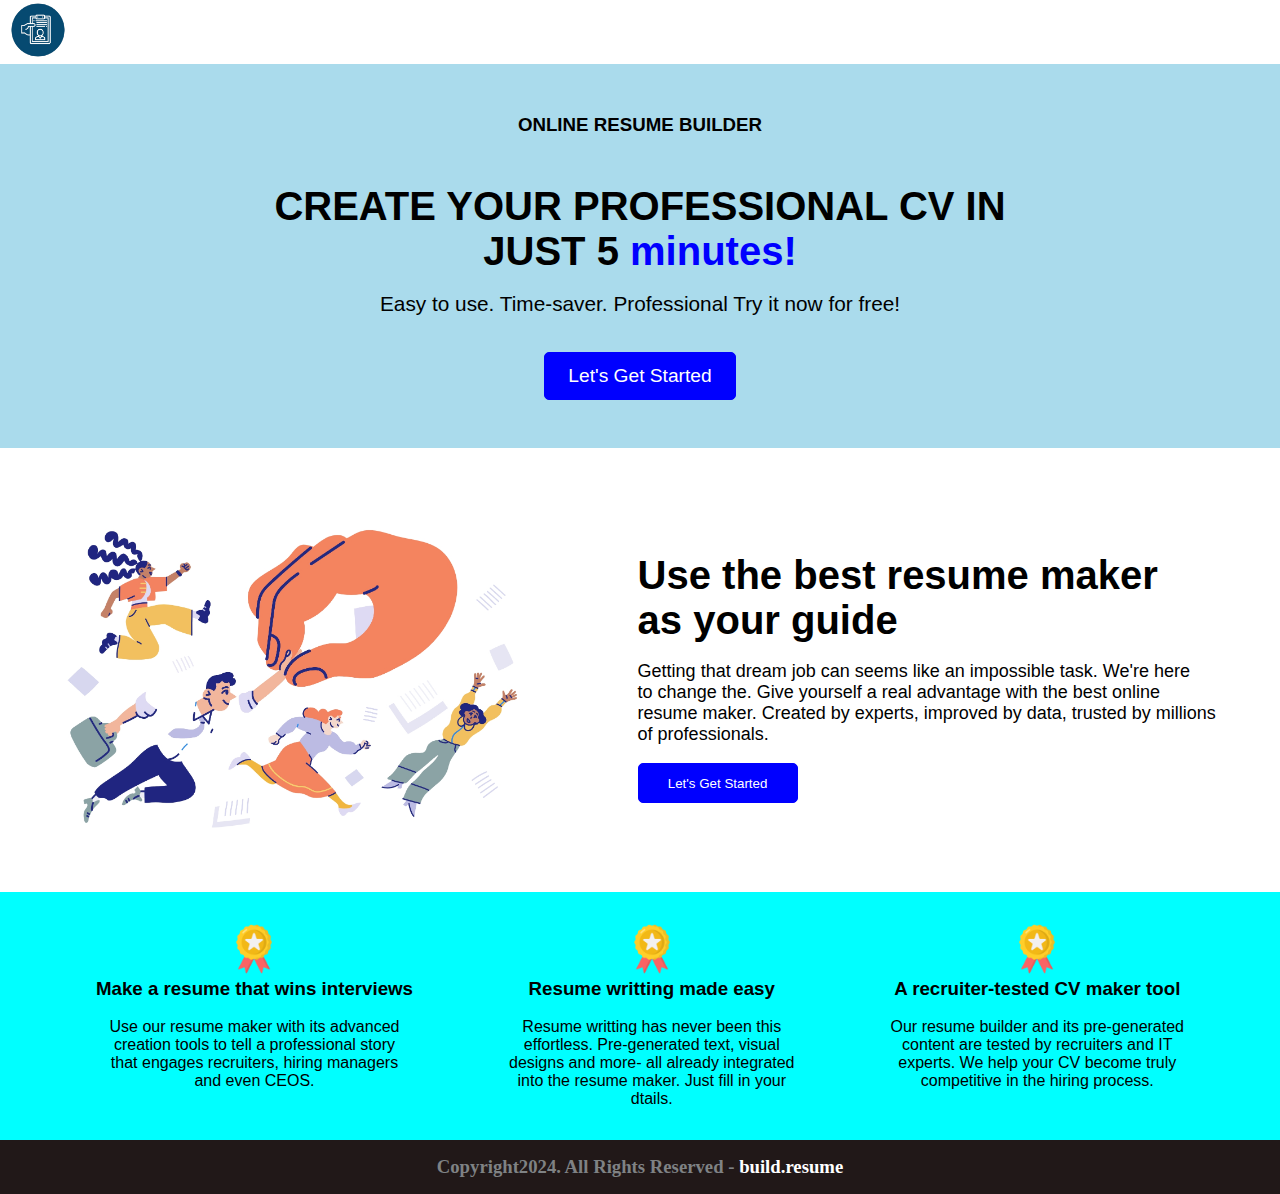
<file: index.html>
<!DOCTYPE html>
 <html lang="en">
 <head>
    <meta charset="UTF-8">
    <meta name="viewport" content="width=device-width, initial-scale=1.0">
    <title>Resume Builder</title>
    <link rel="stylesheet" href="./index.css">
 </head>
 <body>

<!-------------------------------------------------------------------Navbar------------------------------------------------------------------>

     

    <div className="top">
      
          <img src="./Images/ResumeSymbol.png" alt="" height="60">

    </div>
 

<!-- ----------------------------------------------------------------Home-Page--------------------------------------------------------------->

    <div class="HomePage">

        <div class="intro">
          <br />
          <h3>ONLINE RESUME BUILDER</h3>
          <h1>CREATE YOUR PROFESSIONAL CV IN  <br />JUST 5 <span>minutes!</span> </h1> <br />
          <p>Easy to use. Time-saver. Professional Try it now for free!</p>
          <br />
          <br />
          <a href="./Application.html">  <button id='bt1'>Let's Get Started</button> </a>
        </div>    

    </div>

<!-- ----------------------------------------------------------------Middle-Page---------------------------------------------------------->    

   

<div class="middlePage">

      <div class="mp">
            <img src="./Images/manPic.jpeg" alt="" height="300">

            <br />
            <br />

                <div class="mIntro">
                    <h1>Use the best resume maker <br /> as your guide</h1> <br />
                    <p>Getting that dream job can seems like an impossible task. We're here <br />
                        to change the. Give yourself a real advantage with the best online  <br />
                        resume maker. Created by experts, improved by data, trusted by millions <br /> of professionals.
                     </p> 
                     <br />
                   <a href="./Application.html">  <button id='bt2'>Let's Get Started</button> </a>
                </div>

      </div>

</div>

<!-- ----------------------------------------------------------------Navbar------------------------------------------------------------------>
 
 
  <div class="thirdPage">

          <div class="tp">

                 <div class="t1">
                      <img src="./Images/Batch.png" alt="" height="50">
                       <h3>Make a resume that wins interviews</h3> <br />
                       <p>Use our resume maker with its advanced <br /> 
                          creation tools to tell a professional story <br />
                          that engages recruiters, hiring managers <br />
                          and even CEOS.
                       </p>
                 </div>

                  <br /> 
                  <br />

                 <div class="t2">
                       <img src="./Images/Batch.png" alt="" height="50">
                        <h3>Resume writting made easy</h3> 
                        <br />
                        <p>Resume writting has never been this <br />
                           effortless. Pre-generated text, visual <br />
                           designs and more- all already integrated <br />
                           into the resume maker. Just fill in your <br />
                           dtails.
                        </p>
                 </div>

                 <br />
                 <br />

                <div class="t3">
                   <img src="./Images/Batch.png" alt="" height="50">
                   <h3>A recruiter-tested CV maker tool</h3>
                   <br />
                   <p>Our resume builder and its pre-generated <br />
                      content are tested by recruiters and IT <br />
                      experts. We help your CV become truly <br />
                      competitive in the hiring process.
                  </p>
                </div>

          </div>
         

  </div>
       
<!-- --------------------------------------------------------------Last-Page----------------------------------------------------------------->
 
 
    <div class="lastpage">

      <h3>Copyright2024. All Rights Reserved - <span>build.resume</span> </h3>
 
    </div>


<!-------------------------------------------------------------------End--------------------------------------------------------------------->
                 
    

    
 </body>
 </html>
</file>
<file: index.css>
*{
    padding: 0;
    margin: 0;
}
 

 /*------------------------------------------------------------------Home-Page---------------------------------------------------------------*/

 .HomePage{
  
    padding-top: 2rem;
    padding-bottom: 3rem;
    padding-left: 2rem;
    padding-right: 2rem;
    text-align: center ;
    background-color: rgb(170, 219, 236);
    font-family:'Segoe UI', Tahoma, Geneva, Verdana, sans-serif ;
      
 }
 
 .HomePage .intro h1 {
    margin-top: 3rem;
    font-size: 250%; 
 }

 .HomePage .intro h1 span {
    color: blue;
 }

 .HomePage .intro p {
      font-size: 130%;
           
}
 .HomePage .intro #bt1 {

    height: 3rem;
    width: 12rem;
    font-size: larger;
    background-color: blue;
    color: white;
    border: 1px solid blue;
    border-radius: 5px;
    cursor: pointer;
 }
 
 .HomePage .intro #bt1:hover {

    background-color:rgb(49, 242, 242);
    color: black;
    box-shadow: 1px 1px 10px 1px blue;
    transition: 0.4s;
 
 }

 @media only screen and (max-width: 360px) {

   .HomePage .intro h1 {
    
      font-size: 150%; 
   }
   .HomePage .intro p {
   
      font-size: 110%; 
   }
 
   
 }


 /*-------------------------------------------------------------------Middle-Page-----------------------------------------------------------*/

.middlePage{
    
    font-family:'Segoe UI', Tahoma, Geneva, Verdana, sans-serif ;
    align-content: center;
    background-color: white;
    padding-top: 5rem;
    padding-bottom: 4rem;
    padding-left: 2rem;
    padding-right: 2rem;
  
}
 
 .middlePage .mp{
   display: flex;
   gap: 3rem;
   justify-content: center;
 
}
 .middlePage .mp .mIntro{
   align-content: center;
}

 .middlePage .mp h1{
    font-size: 250%; 
 
 }

 .middlePage .mp #bt2{
    background-color: blue;
    color: white;
    height: 2.5rem;
    width: 10rem;
    border: 1px solid blue;
    border-radius: 5px;
    cursor: pointer;
 
 }
 .middlePage .mp p{
    font-size: large;
 }

 .middlePage .mp #bt2:hover {

   background-color:rgb(49, 242, 242);
   color: black;
   box-shadow: 1px 1px 10px 1px blue;
   transition: 0.4s;
    
}

@media only screen and (max-width: 1153px) {
 
   .middlePage .mp{

      display: block;
      text-align: center;
 
   }
 }
 
 @media only screen and (max-width: 515px) {
 
   .middlePage .mp img{

      height: 200px;
   }
 }

 @media only screen and (max-width: 358px) {
 
   .middlePage .mp img{

      height: 150px;
    
   }

 }


/*-------------------------------------------------------------------Third-Page-----------------------------------------------------------*/

.thirdPage{

   padding-top: 2rem;
   padding-bottom: 2rem;
   padding-left: 2rem;
   padding-right: 2rem;
   background-color: aqua;
   font-family:'Segoe UI', Tahoma, Geneva, Verdana, sans-serif;

}

.thirdPage .tp{

    display: flex;
    justify-content: center;
    gap: 3rem;
    text-align: center;
}

@media only screen and (max-width: 759px) {
 
   .thirdPage .tp{

      display: block;
 
   }

 }

/*-------------------------------------------------------------------Last-Page-------------------------------------------------------------*/

.lastpage{
  
    background-color: rgb(33, 24, 24);
    align-content: center;
    padding-top: 1rem;
    padding-bottom: 1rem;
    padding-left: 2rem;
    padding-right: 2rem;
 
}
.lastpage h3{

    text-align: center;
    color: rgb(127, 130, 132);
    
  
}
.lastpage h3 span{

    color: white;
  
}

/* -------------------------------------------------------------------End------------------------------------------------------------------ */
</file>
